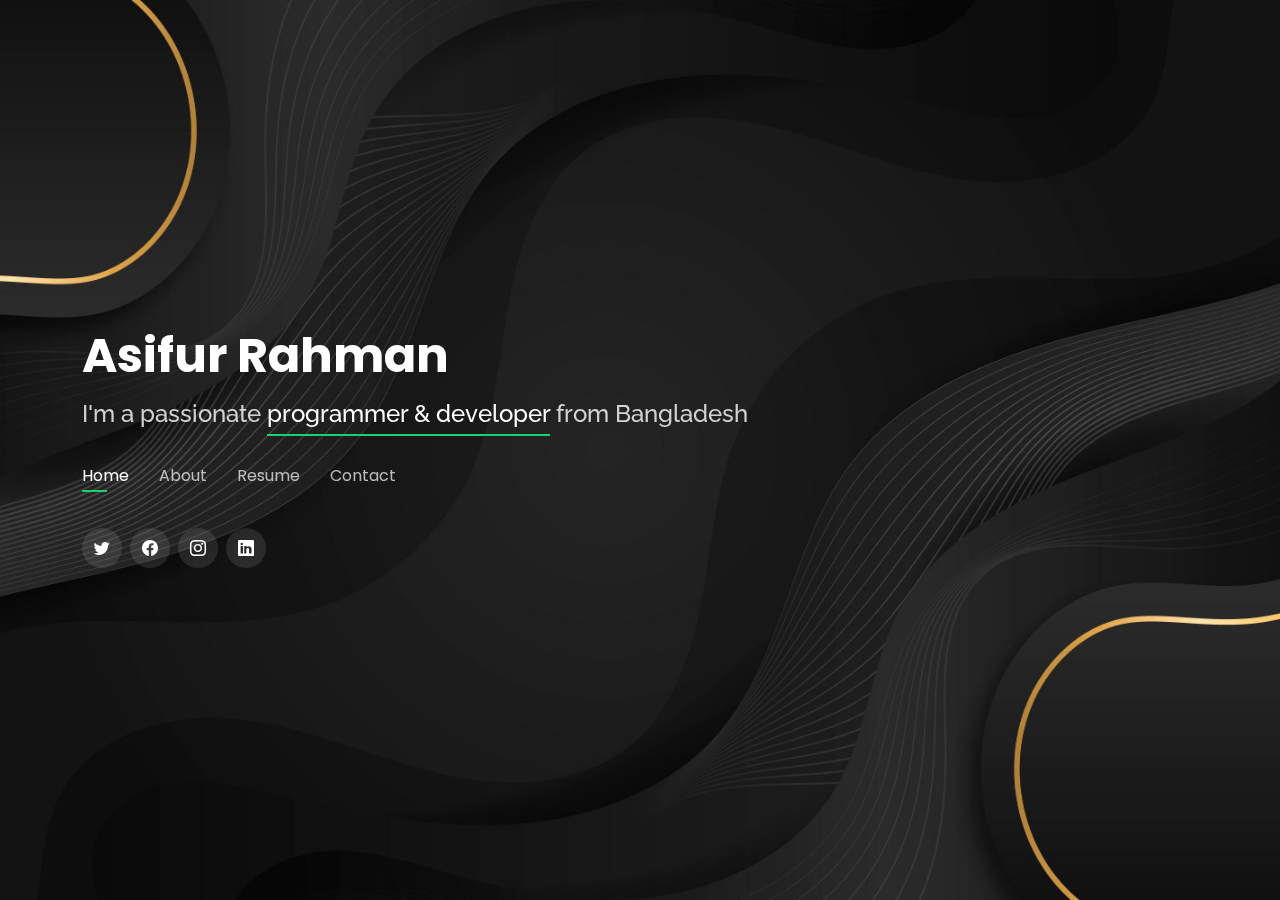
<file: index.html>
<!DOCTYPE html>
<html lang="en">

<head>
  <meta charset="utf-8">
  <meta content="width=device-width, initial-scale=1.0" name="viewport">

  <title>Asif</title>
  <meta content="" name="description">
  <meta content="" name="keywords">

  <!-- Favicons -->
  <link href="assets/img/favicon.png" rel="icon">
  <link href="assets/img/apple-touch-icon.png" rel="apple-touch-icon">

  <!-- Google Fonts -->
  <link href="https://fonts.googleapis.com/css?family=Open+Sans:300,300i,400,400i,600,600i,700,700i|Raleway:300,300i,400,400i,500,500i,600,600i,700,700i|Poppins:300,300i,400,400i,500,500i,600,600i,700,700i" rel="stylesheet">

  <!-- Vendor CSS Files -->
  <link href="assets/vendor/bootstrap/css/bootstrap.min.css" rel="stylesheet">
  <link href="assets/vendor/bootstrap-icons/bootstrap-icons.css" rel="stylesheet">
  <link href="assets/vendor/boxicons/css/boxicons.min.css" rel="stylesheet">
  <link href="assets/vendor/glightbox/css/glightbox.min.css" rel="stylesheet">
  <link href="assets/vendor/remixicon/remixicon.css" rel="stylesheet">
  <link href="assets/vendor/swiper/swiper-bundle.min.css" rel="stylesheet">

  <!-- Template Main CSS File -->
  <link href="assets/css/style.css" rel="stylesheet">
</head>

<body>

  <!-- ======= Header ======= -->
  <header id="header">
    <div class="container">

      <h1><a href="index.html">Asifur Rahman</a></h1>
      <!-- Uncomment below if you prefer to use an image logo -->
      <!-- <a href="index.html" class="mr-auto"><img src="assets/img/logo.png" alt="" class="img-fluid"></a> -->
      <h2>I'm a passionate <span>programmer & developer</span> from Bangladesh</h2>

      <nav id="navbar" class="navbar">
        <ul>
          <li><a class="nav-link active" href="#header">Home</a></li>
          <li><a class="nav-link" href="#about">About</a></li>
          <li><a class="nav-link" href="#resume">Resume</a></li>
          <li><a class="nav-link" href="#contact">Contact</a></li>
        </ul>
        <i class="bi bi-list mobile-nav-toggle"></i>
      </nav><!-- .navbar -->

      <div class="social-links">
        <a href="https://twitter.com/Ashiqur605" class="twitter"><i class="bi bi-twitter"></i></a>
        <a href="https://web.facebook.com/asif17r" class="facebook"><i class="bi bi-facebook"></i></a>
        <a href="https://www.instagram.com/quantum.s9/" class="instagram"><i class="bi bi-instagram"></i></a>
        <a href="https://www.linkedin.com/in/asifur-rahman-835321196/" class="linkedin"><i class="bi bi-linkedin"></i></a>
      </div>

    </div>
  </header><!-- End Header -->

  <!-- ======= About Section ======= -->
  <section id="about" class="about">

    <!-- ======= About Me ======= -->
    <div class="about-me container">

      <div class="section-title">
        <h2>About</h2>
        <p>Learn more about me</p>
      </div>

      <div class="row">
        <div class="col-lg-4" data-aos="fade-right">
          <img src="assets/img/me.jpg" class="img-fluid" alt="">
        </div>
        <div class="col-lg-8 pt-4 pt-lg-0 content" data-aos="fade-left">
          <h3>Competitive Programmer &amp; Software Developer</h3>
          <p class="fst-italic">
            I am passionate Software developer who loves to solve algorithmic problems in passtime.
          </p>
          <div class="row">
            <div class="col-lg-6">
              <ul>
                <li><i class="bi bi-chevron-right"></i> <strong>Birthday:</strong> <span>25 Aug 2021</span></li>
                <li><i class="bi bi-chevron-right"></i> <strong>Website:</strong> <span>asifur-rahman1.github.io/</span></li>
                <li><i class="bi bi-chevron-right"></i> <strong>Phone:</strong> <span>+8801630170074</span></li>
                <li><i class="bi bi-chevron-right"></i> <strong>City:</strong> <span>Rajshahi, Bangladesh</span></li>
              </ul>
            </div>
            <div class="col-lg-6">
              <ul>
                <li><i class="bi bi-chevron-right"></i> <strong>Age:</strong> <span>21</span></li>
                <li><i class="bi bi-chevron-right"></i> <strong>Degree:</strong> <span>Bachelor</span></li>
                <li><i class="bi bi-chevron-right"></i> <strong>Email:</strong> <span>asifurrahmanpabel@gmail.com</span></li>
                <li><i class="bi bi-chevron-right"></i> <strong>Freelance:</strong> <span>Available</span></li>
              </ul>
            </div>
          </div>
          <p>
            An accomplished software developer and competitive programmer with a proven track record of success in both fields. With a strong emphasis on competitive programming, I have achieved a rank within the top 0.1% of programmers in my country and have won multiple national awards for my skills and achievements. My expertise in competitive programming, combined with my experience in software development, makes me a valuable asset in any role that requires high-level coding skills and the ability to excel in high-pressure, time-sensitive environments. I have also experience in 2D and 3D game development which showcase my software development skills
          </p>
        </div>
      </div>

    </div><!-- End About Me -->

    <!-- ======= Counts ======= -->
    <div class="counts container">

      <div class="row">

        <div class="col-lg-3 col-md-6">
          <div class="count-box">
            <i class="bi bi-emoji-smile"></i>
            <span data-purecounter-start="0" data-purecounter-end="40" data-purecounter-duration="1" class="purecounter"></span>
            <p>Happy Clients & Students</p>
          </div>
        </div>

        <div class="col-lg-3 col-md-6 mt-5 mt-md-0">
          <div class="count-box">
            <i class="bi bi-journal-richtext"></i>
            <span data-purecounter-start="0" data-purecounter-end="13" data-purecounter-duration="1" class="purecounter"></span>
            <p>Projects</p>
          </div>
        </div>

        <div class="col-lg-3 col-md-6 mt-5 mt-lg-0">
          <div class="count-box">
            <i class="bi bi-headset"></i>
            <span data-purecounter-start="0" data-purecounter-end="463" data-purecounter-duration="1" class="purecounter"></span>
            <p>Hours Of Support</p>
          </div>
        </div>

        <div class="col-lg-3 col-md-6 mt-5 mt-lg-0">
          <div class="count-box">
            <i class="bi bi-award"></i>
            <span data-purecounter-start="0" data-purecounter-end="10" data-purecounter-duration="1" class="purecounter"></span>
            <p>Awards</p>
          </div>
        </div>

      </div>

    </div><!-- End Counts -->

    <!-- ======= Skills  ======= -->
    <div class="skills container">

      <div class="section-title">
        <h2>Skills</h2>
      </div>

      <div class="row skills-content">

        <div class="col-lg-6">

          <div class="progress">
            <span class="skill">C++ <i class="val">90%</i></span>
            <div class="progress-bar-wrap">
              <div class="progress-bar" role="progressbar" aria-valuenow="90" aria-valuemin="0" aria-valuemax="100"></div>
            </div>
          </div>

          <div class="progress">
            <span class="skill">Algorithms<i class="val">95%</i></span>
            <div class="progress-bar-wrap">
              <div class="progress-bar" role="progressbar" aria-valuenow="95" aria-valuemin="0" aria-valuemax="100"></div>
            </div>
          </div>

          <div class="progress">
            <span class="skill">HTML & CSS <i class="val">75%</i></span>
            <div class="progress-bar-wrap">
              <div class="progress-bar" role="progressbar" aria-valuenow="75" aria-valuemin="0" aria-valuemax="100"></div>
            </div>
          </div>

        </div>

        <div class="col-lg-6">

          <div class="progress">
            <span class="skill">JavaScript <i class="val">80%</i></span>
            <div class="progress-bar-wrap">
              <div class="progress-bar" role="progressbar" aria-valuenow="80" aria-valuemin="0" aria-valuemax="100"></div>
            </div>
          </div>

          <div class="progress">
            <span class="skill">Java <i class="val">75%</i></span>
            <div class="progress-bar-wrap">
              <div class="progress-bar" role="progressbar" aria-valuenow="75" aria-valuemin="0" aria-valuemax="100"></div>
            </div>
          </div>

          <div class="progress">
            <span class="skill">Python <i class="val">55%</i></span>
            <div class="progress-bar-wrap">
              <div class="progress-bar" role="progressbar" aria-valuenow="55" aria-valuemin="0" aria-valuemax="100"></div>
            </div>
          </div>

        </div>

      </div>

    </div><!-- End Skills -->

    <!-- ======= Interests ======= -->
    <div class="interests container">

      <div class="section-title">
        <h2>Interests</h2>
      </div>

      <div class="row">
        <div class="col-lg-3 col-md-4">
          <div class="icon-box">
            <i class="ri-store-line" style="color: #ffbb2c;"></i>
            <h3>Competitive Programming</h3>
          </div>
        </div>
        <div class="col-lg-3 col-md-4 mt-4 mt-md-0">
          <div class="icon-box">
            <i class="ri-bar-chart-box-line" style="color: #5578ff;"></i>
            <h3>Artificial Intelligence</h3>
          </div>
        </div>
        <div class="col-lg-3 col-md-4 mt-4 mt-md-0">
          <div class="icon-box">
            <i class="ri-calendar-todo-line" style="color: #e80368;"></i>
            <h3>Data Structures</h3>
          </div>
        </div>
        <div class="col-lg-3 col-md-4 mt-4 mt-lg-0">
          <div class="icon-box">
            <i class="ri-paint-brush-line" style="color: #e361ff;"></i>
            <h3>Compiler Architecture</h3>
          </div>
        </div>
        <div class="col-lg-3 col-md-4 mt-4">
          <div class="icon-box">
            <i class="ri-database-2-line" style="color: #47aeff;"></i>
            <h3>Database</h3>
          </div>
        </div>
        <div class="col-lg-3 col-md-4 mt-4">
          <div class="icon-box">
            <i class="ri-gradienter-line" style="color: #ffa76e;"></i>
            <h3>Robotics</h3>
          </div>
        </div>
        <div class="col-lg-3 col-md-4 mt-4">
          <div class="icon-box">
            <i class="ri-file-list-3-line" style="color: #11dbcf;"></i>
            <h3>Natural Language Processing</h3>
          </div>
        </div>
        <div class="col-lg-3 col-md-4 mt-4">
          <div class="icon-box">
            <i class="ri-price-tag-2-line" style="color: #4233ff;"></i>
            <h3>Software Development</h3>
          </div>
        </div>
        <div class="col-lg-3 col-md-4 mt-4">
          <div class="icon-box">
            <i class="ri-anchor-line" style="color: #b2904f;"></i>
            <h3>Docker</h3>
          </div>
        </div>
        <div class="col-lg-3 col-md-4 mt-4">
          <div class="icon-box">
            <i class="ri-disc-line" style="color: #b20969;"></i>
            <h3>Soung Engineering</h3>
          </div>
        </div>
        <div class="col-lg-3 col-md-4 mt-4">
          <div class="icon-box">
            <i class="ri-base-station-line" style="color: #ff5828;"></i>
            <h3>Networking</h3>
          </div>
        </div>
        <div class="col-lg-3 col-md-4 mt-4">
          <div class="icon-box">
            <i class="ri-fingerprint-line" style="color: #29cc61;"></i>
            <h3>Bioinformatics</h3>
          </div>
        </div>
      </div>

    </div><!-- End Interests -->

    <!-- ======= Testimonials ======= -->

  </section><!-- End About Section -->

  <!-- ======= Resume Section ======= -->
  <section id="resume" class="resume">
    <div class="container">

      <div class="section-title">
        <h2>Resume</h2>
        <p>Check My Resume</p>
      </div>

      <div class="row">
        <div class="col-lg-6">
          <h3 class="resume-title">Competitive Programming</h3>
          <div class="resume-item pb-0">
            <h4>National and International Achievements</h4>
            <p>
            <ul>
              <li>Became qulified for ICPC Asia-west Continent Regional contest for competing against international students</li>
              <li>Ranked 24th in ICPC Dhaka Regional</li>
              <li>Ranked 24th in RUET Inter University Programming Contest</li>
              <li>Became Champion in VU Regional Programming Contest</li>
            </ul>
            </p>
            <h4>Online Judge & Departmental Achievements</h4>
            <p>
            <ul>
              <li>Ranked 46th in Bangladesh among 11399 registered users [codeforces.com]</li>
              <li>Ranked 49th in Bangladesh among 4778 registered users [codechef.com]</li>
              <li>Became Candidate Master in Codeforces & 5* in Codechef</li>
              <li>Became Champion in RUSC programming Contest 2021</li>
            </ul>
            </p>
          </div>

          <h3 class="resume-title">Education</h3>
          <div class="resume-item">
            <h4>Bachelor of Computer Science &amp; Engineering</h4>
            <h5>2020 - 2024</h5>
            <p><em>University of Rajshahi, Rajshahi</em></p>
            <p>I am currently graduating with a Bachelor of Science in Computer Science and Engineering from Rajshai University. During my studies, I achieved a cumulative grade point average of 3.74, demonstrating my strong performance in the field of computer science and engineering. My coursework included various core subjects such as Data Structures, Algorithms, Computer Networks, Database Systems and Programming languages. I have also gained experience in various software development and programming skills like Python, C++, Java, and JavaScript.</p>
          </div>
          <div class="resume-item">
            <h4>HSC</h4>
            <h5>2017 - 2019</h5>
            <p><em>Birshrestho Noor Mohammad Public College, Dhaka</em></p>
            <p>I completed my Higher Secondary education in the Science stream. I have a strong academic background in the sciences, including subjects such as Physics, Chemistry, Biology and Mathematics. I have been actively involved in various extracurricular activities during my studies and I have developed important skills such as critical thinking, problem-solving and teamwork.</p>
          </div>
          <h3 class="resume-title">Hobbies</h3>
            <div class="resume-item">
              <p>
              <ul>
                <li>Playing Video Games & Watching movies</li>
                <li>Trabelling</li>
                <li>Competitive Programming</li>
                <li>Teaching</li>
              </ul>
              </p>
            </div>
        </div>
        <div class="col-lg-6">
          <h3 class="resume-title">Personal Project</h3>
          <div class="resume-item">
            <h4>Roktakto Prantor</h4>
            <h5>2020-2021</h5>
            <p><em>Unreal, C#, Blender</em></p>
            <p>
            <ul>
              <li>Used Unreal Engine and C#, including blueprint scripting for game logic development</li>
              <li>Strong understanding of game development principles and optimization techniques, resulting in a 20% increase in game performance.</li>
              <li>Proven ability to debug, test and optimize game performance resulting in a 15% reduction in bugs</li>
              <li>Skilled in 3D modeling and animation using Blender, with over 3 years of experience</li>
              <li>Used knowledge of game development principles and best practices, such as game loop, collision detection, and optimization</li>
              <li>Implemented and integrated various game assets, such as character models, animations, and sound effects</li>
            </ul>
            </p>
          </div>
          <div class="resume-item">
            <h4>Dead Island 2</h4>
            <h5>2019-2020</h5>
            <p><em>C++, Igraphics, SFML, OpenGL, Git</em></p>
            <p>
            <ul>
              <li>Proficient in C++, with over 5 years of experience in game development</li>
              <li>Skilled in using SFML and OpenGl for 2D game development, resulting in a 30% increase in game performance</li>
              <li>Proven ability to debug, test, and optimize game performance resulting in a 25% reduction in bugs</li>
              <li>Strong understanding of game design principles and ability to implement engaging and entertaining mechanics, resulting in a 20% increase in player retention</li>
              <li>Experienced in Git version control and collaboration on game development projects</li>
            </ul>
            </p>
          </div>
          <div class="resume-item">
            <h4>Atcoder Testcase Fetcher</h4>
            <h5>2019-2020</h5>
            <p><em>Python, Dropbox Api</em></p>
            <p>
            <ul>
              <li></li>
              <li>Demonstrated proficiency in Python programming by creating a testcase fetcher for a popular coding platform.</li>
              <li>Showcased ability to integrate with external APIs (in this case, Dropbox) to enhance functionality of the tool.</li>
              <li>Demonstrated ability to work with various data structures and algorithms, as well as handle and process large amounts of data.</li>
            </ul>
            </p>
          </div>
        </div>

    </div>
  </section><!-- End Resume Section -->

  <!-- ======= Services Section ======= -->
  <section id="services" class="services">
    <div class="container">

      <div class="section-title">
        <h2>Services</h2>
        <p>My Services</p>
      </div>

      <div class="row">
        <div class="col-lg-4 col-md-6 d-flex align-items-stretch">
          <div class="icon-box">
            <div class="icon"><i class="bx bxl-dribbble"></i></div>
            <h4><a href="">Lorem Ipsum</a></h4>
            <p>Voluptatum deleniti atque corrupti quos dolores et quas molestias excepturi</p>
          </div>
        </div>

        <div class="col-lg-4 col-md-6 d-flex align-items-stretch mt-4 mt-md-0">
          <div class="icon-box">
            <div class="icon"><i class="bx bx-file"></i></div>
            <h4><a href="">Sed ut perspiciatis</a></h4>
            <p>Duis aute irure dolor in reprehenderit in voluptate velit esse cillum dolore</p>
          </div>
        </div>

        <div class="col-lg-4 col-md-6 d-flex align-items-stretch mt-4 mt-lg-0">
          <div class="icon-box">
            <div class="icon"><i class="bx bx-tachometer"></i></div>
            <h4><a href="">Magni Dolores</a></h4>
            <p>Excepteur sint occaecat cupidatat non proident, sunt in culpa qui officia</p>
          </div>
        </div>

        <div class="col-lg-4 col-md-6 d-flex align-items-stretch mt-4">
          <div class="icon-box">
            <div class="icon"><i class="bx bx-world"></i></div>
            <h4><a href="">Nemo Enim</a></h4>
            <p>At vero eos et accusamus et iusto odio dignissimos ducimus qui blanditiis</p>
          </div>
        </div>

        <div class="col-lg-4 col-md-6 d-flex align-items-stretch mt-4">
          <div class="icon-box">
            <div class="icon"><i class="bx bx-slideshow"></i></div>
            <h4><a href="">Dele cardo</a></h4>
            <p>Quis consequatur saepe eligendi voluptatem consequatur dolor consequuntur</p>
          </div>
        </div>

        <div class="col-lg-4 col-md-6 d-flex align-items-stretch mt-4">
          <div class="icon-box">
            <div class="icon"><i class="bx bx-arch"></i></div>
            <h4><a href="">Divera don</a></h4>
            <p>Modi nostrum vel laborum. Porro fugit error sit minus sapiente sit aspernatur</p>
          </div>
        </div>

      </div>

    </div>
  </section><!-- End Services Section -->

  <!-- ======= Portfolio Section ======= -->
  <section id="portfolio" class="portfolio">
    <div class="container">

      <div class="section-title">
        <h2>Portfolio</h2>
        <p>My Works</p>
      </div>

      <div class="row">
        <div class="col-lg-12 d-flex justify-content-center">
          <ul id="portfolio-flters">
            <li data-filter="*" class="filter-active">All</li>
            <li data-filter=".filter-app">App</li>
            <li data-filter=".filter-card">Card</li>
            <li data-filter=".filter-web">Web</li>
          </ul>
        </div>
      </div>

      <div class="row portfolio-container">

        <div class="col-lg-4 col-md-6 portfolio-item filter-app">
          <div class="portfolio-wrap">
            <img src="assets/img/portfolio/portfolio-1.jpg" class="img-fluid" alt="">
            <div class="portfolio-info">
              <h4>App 1</h4>
              <p>App</p>
              <div class="portfolio-links">
                <a href="assets/img/portfolio/portfolio-1.jpg" data-gallery="portfolioGallery" class="portfolio-lightbox" title="App 1"><i class="bx bx-plus"></i></a>
                <a href="portfolio-details.html" data-gallery="portfolioDetailsGallery" data-glightbox="type: external" class="portfolio-details-lightbox" title="Portfolio Details"><i class="bx bx-link"></i></a>
              </div>
            </div>
          </div>
        </div>

        <div class="col-lg-4 col-md-6 portfolio-item filter-web">
          <div class="portfolio-wrap">
            <img src="assets/img/portfolio/portfolio-2.jpg" class="img-fluid" alt="">
            <div class="portfolio-info">
              <h4>Web 3</h4>
              <p>Web</p>
              <div class="portfolio-links">
                <a href="assets/img/portfolio/portfolio-2.jpg" data-gallery="portfolioGallery" class="portfolio-lightbox" title="Web 3"><i class="bx bx-plus"></i></a>
                <a href="portfolio-details.html" data-gallery="portfolioDetailsGallery" data-glightbox="type: external" class="portfolio-details-lightbox" title="Portfolio Details"><i class="bx bx-link"></i></a>
              </div>
            </div>
          </div>
        </div>

        <div class="col-lg-4 col-md-6 portfolio-item filter-app">
          <div class="portfolio-wrap">
            <img src="assets/img/portfolio/portfolio-3.jpg" class="img-fluid" alt="">
            <div class="portfolio-info">
              <h4>App 2</h4>
              <p>App</p>
              <div class="portfolio-links">
                <a href="assets/img/portfolio/portfolio-3.jpg" data-gallery="portfolioGallery" class="portfolio-lightbox" title="App 2"><i class="bx bx-plus"></i></a>
                <a href="portfolio-details.html" data-gallery="portfolioDetailsGallery" data-glightbox="type: external" class="portfolio-details-lightbox" title="Portfolio Details"><i class="bx bx-link"></i></a>
              </div>
            </div>
          </div>
        </div>

        <div class="col-lg-4 col-md-6 portfolio-item filter-card">
          <div class="portfolio-wrap">
            <img src="assets/img/portfolio/portfolio-4.jpg" class="img-fluid" alt="">
            <div class="portfolio-info">
              <h4>Card 2</h4>
              <p>Card</p>
              <div class="portfolio-links">
                <a href="assets/img/portfolio/portfolio-4.jpg" data-gallery="portfolioGallery" class="portfolio-lightbox" title="Card 2"><i class="bx bx-plus"></i></a>
                <a href="portfolio-details.html" data-gallery="portfolioDetailsGallery" data-glightbox="type: external" class="portfolio-details-lightbox" title="Portfolio Details"><i class="bx bx-link"></i></a>
              </div>
            </div>
          </div>
        </div>

        <div class="col-lg-4 col-md-6 portfolio-item filter-web">
          <div class="portfolio-wrap">
            <img src="assets/img/portfolio/portfolio-5.jpg" class="img-fluid" alt="">
            <div class="portfolio-info">
              <h4>Web 2</h4>
              <p>Web</p>
              <div class="portfolio-links">
                <a href="assets/img/portfolio/portfolio-5.jpg" data-gallery="portfolioGallery" class="portfolio-lightbox" title="Web 2"><i class="bx bx-plus"></i></a>
                <a href="portfolio-details.html" data-gallery="portfolioDetailsGallery" data-glightbox="type: external" class="portfolio-details-lightbox" title="Portfolio Details"><i class="bx bx-link"></i></a>
              </div>
            </div>
          </div>
        </div>

        <div class="col-lg-4 col-md-6 portfolio-item filter-app">
          <div class="portfolio-wrap">
            <img src="assets/img/portfolio/portfolio-6.jpg" class="img-fluid" alt="">
            <div class="portfolio-info">
              <h4>App 3</h4>
              <p>App</p>
              <div class="portfolio-links">
                <a href="assets/img/portfolio/portfolio-6.jpg" data-gallery="portfolioGallery" class="portfolio-lightbox" title="App 3"><i class="bx bx-plus"></i></a>
                <a href="portfolio-details.html" data-gallery="portfolioDetailsGallery" data-glightbox="type: external" class="portfolio-details-lightbox" title="Portfolio Details"><i class="bx bx-link"></i></a>
              </div>
            </div>
          </div>
        </div>

        <div class="col-lg-4 col-md-6 portfolio-item filter-card">
          <div class="portfolio-wrap">
            <img src="assets/img/portfolio/portfolio-7.jpg" class="img-fluid" alt="">
            <div class="portfolio-info">
              <h4>Card 1</h4>
              <p>Card</p>
              <div class="portfolio-links">
                <a href="assets/img/portfolio/portfolio-7.jpg" data-gallery="portfolioGallery" class="portfolio-lightbox" title="Card 1"><i class="bx bx-plus"></i></a>
                <a href="portfolio-details.html" data-gallery="portfolioDetailsGallery" data-glightbox="type: external" class="portfolio-details-lightbox" title="Portfolio Details"><i class="bx bx-link"></i></a>
              </div>
            </div>
          </div>
        </div>

        <div class="col-lg-4 col-md-6 portfolio-item filter-card">
          <div class="portfolio-wrap">
            <img src="assets/img/portfolio/portfolio-8.jpg" class="img-fluid" alt="">
            <div class="portfolio-info">
              <h4>Card 3</h4>
              <p>Card</p>
              <div class="portfolio-links">
                <a href="assets/img/portfolio/portfolio-8.jpg" data-gallery="portfolioGallery" class="portfolio-lightbox" title="Card 3"><i class="bx bx-plus"></i></a>
                <a href="portfolio-details.html" data-gallery="portfolioDetailsGallery" data-glightbox="type: external" class="portfolio-details-lightbox" title="Portfolio Details"><i class="bx bx-link"></i></a>
              </div>
            </div>
          </div>
        </div>

        <div class="col-lg-4 col-md-6 portfolio-item filter-web">
          <div class="portfolio-wrap">
            <img src="assets/img/portfolio/portfolio-9.jpg" class="img-fluid" alt="">
            <div class="portfolio-info">
              <h4>Web 3</h4>
              <p>Web</p>
              <div class="portfolio-links">
                <a href="assets/img/portfolio/portfolio-9.jpg" data-gallery="portfolioGallery" class="portfolio-lightbox" title="Web 3"><i class="bx bx-plus"></i></a>
                <a href="portfolio-details.html" data-gallery="portfolioDetailsGallery" data-glightbox="type: external" class="portfolio-details-lightbox" title="Portfolio Details"><i class="bx bx-link"></i></a>
              </div>
            </div>
          </div>
        </div>

      </div>

    </div>
  </section><!-- End Portfolio Section -->

  <!-- ======= Contact Section ======= -->
  <section id="contact" class="contact">
    <div class="container">

      <div class="section-title">
        <h2>Contact</h2>
        <p>Contact Me</p>
      </div>

      <div class="row mt-2">

        <div class="col-md-6 d-flex align-items-stretch">
          <div class="info-box">
            <i class="bx bx-map"></i>
            <h3>My Address</h3>
            <p>Binodpur, Rajshahi, Bangladesh</p>
          </div>
        </div>

        <div class="col-md-6 mt-4 mt-md-0 d-flex align-items-stretch">
          <div class="info-box">
            <i class="bx bx-share-alt"></i>
            <h3>Social Profiles</h3>
            <div class="social-links">
              <a href="https://twitter.com/Ashiqur605" class="twitter"><i class="bi bi-twitter"></i></a>
              <a href="https://web.facebook.com/asif17r" class="facebook"><i class="bi bi-facebook"></i></a>
              <a href="https://www.instagram.com/quantum.s9/" class="instagram"><i class="bi bi-instagram"></i></a>
              <a href="https://mail.google.com/chat/" class="google-plus"><i class="bi bi-skype"></i></a>
              <a href="https://www.linkedin.com/in/asifur-rahman-835321196/" class="linkedin"><i class="bi bi-linkedin"></i></a>
            </div>
          </div>
        </div>

        <div class="col-md-6 mt-4 d-flex align-items-stretch">
          <div class="info-box">
            <i class="bx bx-envelope"></i>
            <h3>Email Me</h3>
            <p>asifurrahmanpabel@gmail.com</p>
          </div>
        </div>
        <div class="col-md-6 mt-4 d-flex align-items-stretch">
          <div class="info-box">
            <i class="bx bx-phone-call"></i>
            <h3>Call Me</h3>
            <p>+8801630170074</p>
          </div>
        </div>
      </div>
      <script src="https://smtpjs.com/v3/smtp.js"></script>
      <form class="php-email-form mt-4">
        <div class="row">
          <div class="col-md-6 form-group">
            <input type="text" name="name" class="form-control name" id="name" placeholder="Your Name" required>
          </div>
          <div class="col-md-6 form-group mt-3 mt-md-0">
            <input type="email" class="form-control email" name="email" id="email" placeholder="Your Email" required>
          </div>
        </div>
        <div class="form-group mt-3">
          <input type="text" class="form-control subject" name="subject" id="subject" placeholder="Subject" required>
        </div>
        <div class="form-group mt-3">
          <textarea class="form-control message" name="message" rows="5" placeholder="Message" required></textarea>
        </div>
        <div class="text-center"><button type="submit">Send Message</button></div>
      </form>
      <script>
        const form = document.querySelector('.php-email-form');
        function sendMsg(e){
          e.preventDefault();
          const name = document.querySelector('.name');
          const email = document.querySelector('.email');
          const subject = document.querySelector('.subject');
          const message = document.querySelector('.message');
          const detail = "Name : " + name.value + "\nEmail : " + email.value + "\nSubject : " + subject.value + "\nMessage : " + message.value;
          Email.send({
              SecureToken : "22637aa0-824f-4991-8b4b-9adb88cddaac",
              To : "asifurrahmanpabel@gmail.com",
              From : "asif.photos.mirror1@gmail.com",
              Subject : subject.value,
              Body : detail.toString()
          }).then(
            alert("Message Sent Successfully")
          );
        }
        form.addEventListener('submit', sendMsg);
      </script>
      

    </div>
  </section><!-- End Contact Section -->

  <!-- Vendor JS Files -->

  <!-- Template Main JS File -->
  <script src="assets/js/main.js"></script>

</body>

</html>
</file>
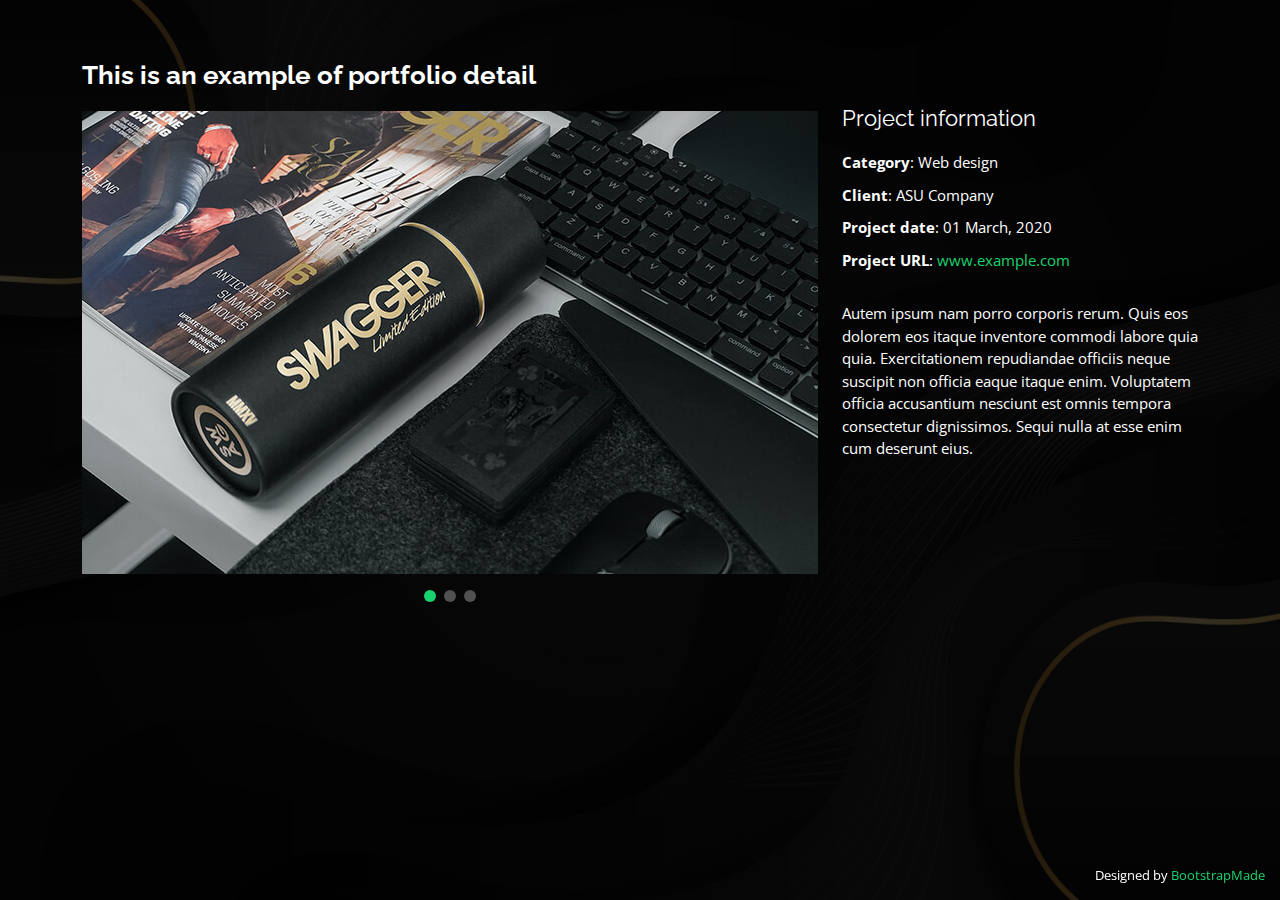
<file: portfolio-details.html>
<!DOCTYPE html>
<html lang="en">

<head>
  <meta charset="utf-8">
  <meta content="width=device-width, initial-scale=1.0" name="viewport">

  <title>Portfolio Details - Personal Bootstrap Template</title>
  <meta content="" name="description">
  <meta content="" name="keywords">

  <!-- Favicons -->
  <link href="assets/img/favicon.png" rel="icon">
  <link href="assets/img/apple-touch-icon.png" rel="apple-touch-icon">

  <!-- Google Fonts -->
  <link href="https://fonts.googleapis.com/css?family=Open+Sans:300,300i,400,400i,600,600i,700,700i|Raleway:300,300i,400,400i,500,500i,600,600i,700,700i|Poppins:300,300i,400,400i,500,500i,600,600i,700,700i" rel="stylesheet">

  <!-- Vendor CSS Files -->
  <link href="assets/vendor/bootstrap/css/bootstrap.min.css" rel="stylesheet">
  <link href="assets/vendor/bootstrap-icons/bootstrap-icons.css" rel="stylesheet">
  <link href="assets/vendor/boxicons/css/boxicons.min.css" rel="stylesheet">
  <link href="assets/vendor/glightbox/css/glightbox.min.css" rel="stylesheet">
  <link href="assets/vendor/remixicon/remixicon.css" rel="stylesheet">
  <link href="assets/vendor/swiper/swiper-bundle.min.css" rel="stylesheet">

  <!-- Template Main CSS File -->
  <link href="assets/css/style.css" rel="stylesheet">

  <!-- =======================================================
  * Template Name: Personal - v4.10.0
  * Template URL: https://bootstrapmade.com/personal-free-resume-bootstrap-template/
  * Author: BootstrapMade.com
  * License: https://bootstrapmade.com/license/
  ======================================================== -->
</head>

<body>

  <main id="main">

    <!-- ======= Portfolio Details ======= -->
    <div id="portfolio-details" class="portfolio-details">
      <div class="container">

        <div class="row">

          <div class="col-lg-8">
            <h2 class="portfolio-title">This is an example of portfolio detail</h2>

            <div class="portfolio-details-slider swiper">
              <div class="swiper-wrapper align-items-center">

                <div class="swiper-slide">
                  <img src="assets/img/portfolio/portfolio-details-1.jpg" alt="">
                </div>

                <div class="swiper-slide">
                  <img src="assets/img/portfolio/portfolio-details-2.jpg" alt="">
                </div>

                <div class="swiper-slide">
                  <img src="assets/img/portfolio/portfolio-details-3.jpg" alt="">
                </div>

              </div>
              <div class="swiper-pagination"></div>
            </div>

          </div>

          <div class="col-lg-4 portfolio-info">
            <h3>Project information</h3>
            <ul>
              <li><strong>Category</strong>: Web design</li>
              <li><strong>Client</strong>: ASU Company</li>
              <li><strong>Project date</strong>: 01 March, 2020</li>
              <li><strong>Project URL</strong>: <a href="#">www.example.com</a></li>
            </ul>

            <p>
              Autem ipsum nam porro corporis rerum. Quis eos dolorem eos itaque inventore commodi labore quia quia. Exercitationem repudiandae officiis neque suscipit non officia eaque itaque enim. Voluptatem officia accusantium nesciunt est omnis tempora consectetur dignissimos. Sequi nulla at esse enim cum deserunt eius.
            </p>
          </div>

        </div>

      </div>
    </div><!-- End Portfolio Details -->

  </main><!-- End #main -->

  <div class="credits">
    <!-- All the links in the footer should remain intact. -->
    <!-- You can delete the links only if you purchased the pro version. -->
    <!-- Licensing information: https://bootstrapmade.com/license/ -->
    <!-- Purchase the pro version with working PHP/AJAX contact form: https://bootstrapmade.com/personal-free-resume-bootstrap-template/ -->
    Designed by <a href="https://bootstrapmade.com/">BootstrapMade</a>
  </div>

  <!-- Vendor JS Files -->
  <script src="assets/vendor/purecounter/purecounter_vanilla.js"></script>
  <script src="assets/vendor/bootstrap/js/bootstrap.bundle.min.js"></script>
  <script src="assets/vendor/glightbox/js/glightbox.min.js"></script>
  <script src="assets/vendor/isotope-layout/isotope.pkgd.min.js"></script>
  <script src="assets/vendor/swiper/swiper-bundle.min.js"></script>
  <script src="assets/vendor/waypoints/noframework.waypoints.js"></script>
  <script src="assets/vendor/php-email-form/validate.js"></script>

  <!-- Template Main JS File -->
  <script src="assets/js/main.js"></script>

</body>

</html>
</file>
<file: assets/css/style.css>
/*--------------------------------------------------------------
# General
--------------------------------------------------------------*/
body {
  font-family: "Open Sans", sans-serif;
  background-color: #040404;
  color: #fff;
  position: relative;
  background: transparent;
}

body::before {
  content: "";
  position: fixed;
  background: #040404 url("../img/bg.jpg") top right no-repeat;
  background-size: cover;
  left: 0;
  right: 0;
  top: 0;
  height: 100vh;
  z-index: -1;
}

@media (min-width: 1024px) {
  body::before {
    background-attachment: fixed;
  }
}

a {
  color: #18d26e;
  text-decoration: none;
}

a:hover {
  color: #35e888;
  text-decoration: none;
}

h1,
h2,
h3,
h4,
h5,
h6 {
  font-family: "Raleway", sans-serif;
}

/*--------------------------------------------------------------
# Header
--------------------------------------------------------------*/
#header {
  transition: ease-in-out 0.3s;
  position: relative;
  height: 100vh;
  display: flex;
  align-items: center;
  z-index: 997;
  overflow-y: auto;
}

#header * {
  transition: ease-in-out 0.3s;
}

#header h1 {
  font-size: 48px;
  margin: 0;
  padding: 0;
  line-height: 1;
  font-weight: 700;
  font-family: "Poppins", sans-serif;
}

#header h1 a,
#header h1 a:hover {
  color: #fff;
  line-height: 1;
  display: inline-block;
}

#header h2 {
  font-size: 24px;
  margin-top: 20px;
  color: rgba(255, 255, 255, 0.8);
}

#header h2 span {
  color: #fff;
  border-bottom: 2px solid #18d26e;
  padding-bottom: 6px;
}

#header img {
  padding: 0;
  margin: 0;
}

#header .social-links {
  margin-top: 40px;
  display: flex;
}

#header .social-links a {
  font-size: 16px;
  display: flex;
  justify-content: center;
  align-items: center;
  background: rgba(255, 255, 255, 0.1);
  color: #fff;
  line-height: 1;
  margin-right: 8px;
  border-radius: 50%;
  width: 40px;
  height: 40px;
}

#header .social-links a:hover {
  background: #18d26e;
}

@media (max-width: 992px) {
  #header h1 {
    font-size: 36px;
  }

  #header h2 {
    font-size: 20px;
    line-height: 30px;
  }

  #header .social-links {
    margin-top: 15px;
  }

  #header .container {
    display: flex;
    flex-direction: column;
    align-items: center;
  }
}

/* Header Top */
#header.header-top {
  height: 80px;
  position: fixed;
  left: 0;
  top: 0;
  right: 0;
  background: rgba(0, 0, 0, 0.9);
}

#header.header-top .social-links,
#header.header-top h2 {
  display: none;
}

#header.header-top h1 {
  margin-right: auto;
  font-size: 36px;
}

#header.header-top .container {
  display: flex;
  align-items: center;
}

#header.header-top .navbar {
  margin: 0;
}

@media (max-width: 768px) {
  #header.header-top {
    height: 60px;
  }

  #header.header-top h1 {
    font-size: 26px;
  }
}

/*--------------------------------------------------------------
# Navigation Menu
--------------------------------------------------------------*/
/**
* Desktop Navigation 
*/
.navbar {
  padding: 0;
  margin-top: 35px;
}

.navbar ul {
  margin: 0;
  padding: 0;
  display: flex;
  list-style: none;
  align-items: center;
}

.navbar li {
  position: relative;
}

.navbar li+li {
  margin-left: 30px;
}

.navbar a,
.navbar a:focus {
  display: flex;
  align-items: center;
  justify-content: space-between;
  padding: 0;
  font-family: "Poppins", sans-serif;
  font-size: 16px;
  font-weight: 400;
  color: rgba(255, 255, 255, 0.7);
  white-space: nowrap;
  transition: 0.3s;
}

.navbar a i,
.navbar a:focus i {
  font-size: 12px;
  line-height: 0;
  margin-left: 5px;
}

.navbar a:before {
  content: "";
  position: absolute;
  width: 0;
  height: 2px;
  bottom: -4px;
  left: 0;
  background-color: #18d26e;
  visibility: hidden;
  width: 0px;
  transition: all 0.3s ease-in-out 0s;
}

.navbar a:hover:before,
.navbar li:hover>a:before,
.navbar .active:before {
  visibility: visible;
  width: 25px;
}

.navbar a:hover,
.navbar .active,
.navbar .active:focus,
.navbar li:hover>a {
  color: #fff;
}

/**
* Mobile Navigation 
*/
.mobile-nav-toggle {
  color: #fff;
  font-size: 28px;
  cursor: pointer;
  display: none;
  line-height: 0;
  transition: 0.5s;
  position: fixed;
  right: 15px;
  top: 15px;
}

@media (max-width: 991px) {
  .mobile-nav-toggle {
    display: block;
  }

  .navbar ul {
    display: none;
  }
}

.navbar-mobile {
  position: fixed;
  overflow: hidden;
  top: 0;
  right: 0;
  left: 0;
  bottom: 0;
  background: rgba(0, 0, 0, 0.9);
  transition: 0.3s;
  z-index: 999;
  margin-top: 0;
}

.navbar-mobile .mobile-nav-toggle {
  position: absolute;
  top: 15px;
  right: 15px;
}

.navbar-mobile ul {
  display: block;
  position: absolute;
  top: 55px;
  right: 15px;
  bottom: 45px;
  left: 15px;
  padding: 10px 0;
  overflow-y: auto;
  transition: 0.3s;
  border: 2px solid rgba(255, 255, 255, 0.2);
}

.navbar-mobile li {
  padding: 12px 20px;
}

.navbar-mobile li+li {
  margin: 0;
}

.navbar-mobile a,
.navbar-mobile a:focus {
  font-size: 16px;
  position: relative;
}

/*--------------------------------------------------------------
# Sections General
--------------------------------------------------------------*/
section {
  overflow: hidden;
  position: absolute;
  width: 100%;
  top: 140px;
  bottom: 100%;
  opacity: 0;
  transition: ease-in-out 0.4s;
  z-index: 2;
}

section.section-show {
  top: 100px;
  bottom: auto;
  opacity: 1;
  padding-bottom: 45px;
}

section .container {
  background: rgba(0, 0, 0, 0.9);
  padding: 30px;
}

@media (max-width: 768px) {
  section {
    top: 120px;
  }

  section.section-show {
    top: 80px;
  }
}

.section-title h2 {
  font-size: 14px;
  font-weight: 500;
  padding: 0;
  line-height: 1px;
  margin: 0 0 20px 0;
  letter-spacing: 2px;
  text-transform: uppercase;
  color: #aaaaaa;
  font-family: "Poppins", sans-serif;
}

.section-title h2::after {
  content: "";
  width: 120px;
  height: 1px;
  display: inline-block;
  background: #4ceb95;
  margin: 4px 10px;
}

.section-title p {
  margin: 0;
  margin: -15px 0 15px 0;
  font-size: 36px;
  font-weight: 700;
  text-transform: uppercase;
  font-family: "Poppins", sans-serif;
  color: #fff;
}

/*--------------------------------------------------------------
# About
--------------------------------------------------------------*/
.about-me .content h3 {
  font-weight: 700;
  font-size: 26px;
  color: #18d26e;
}

.about-me .content ul {
  list-style: none;
  padding: 0;
}

.about-me .content ul li {
  margin-bottom: 20px;
  display: flex;
  align-items: center;
}

.about-me .content ul strong {
  margin-right: 10px;
}

.about-me .content ul i {
  font-size: 16px;
  margin-right: 5px;
  color: #18d26e;
  line-height: 0;
}

.about-me .content p:last-child {
  margin-bottom: 0;
}

/*--------------------------------------------------------------
# Counts
--------------------------------------------------------------*/
.counts {
  padding: 70px 0 60px;
}

.counts .count-box {
  padding: 30px 30px 25px 30px;
  width: 100%;
  position: relative;
  text-align: center;
  background: rgba(255, 255, 255, 0.08);
}

.counts .count-box i {
  position: absolute;
  top: -25px;
  left: 50%;
  transform: translateX(-50%);
  font-size: 24px;
  background: rgba(255, 255, 255, 0.1);
  padding: 12px;
  color: #18d26e;
  border-radius: 50px;
  line-height: 0;
}

.counts .count-box span {
  font-size: 36px;
  display: block;
  font-weight: 600;
  color: #fff;
}

.counts .count-box p {
  padding: 0;
  margin: 0;
  font-family: "Raleway", sans-serif;
  font-size: 14px;
}

/*--------------------------------------------------------------
# Skills
--------------------------------------------------------------*/
.skills .progress {
  height: 60px;
  display: block;
  background: none;
  border-radius: 0;
}

.skills .progress .skill {
  padding: 10px 0;
  margin: 0;
  text-transform: uppercase;
  display: block;
  font-weight: 600;
  font-family: "Poppins", sans-serif;
  color: #fff;
}

.skills .progress .skill .val {
  float: right;
  font-style: normal;
}

.skills .progress-bar-wrap {
  background: rgba(255, 255, 255, 0.2);
}

.skills .progress-bar {
  width: 1px;
  height: 10px;
  transition: 0.9s;
  background-color: #18d26e;
}

/*--------------------------------------------------------------
# Interests
--------------------------------------------------------------*/
.interests .icon-box {
  display: flex;
  align-items: center;
  padding: 20px;
  background: rgba(255, 255, 255, 0.08);
  transition: ease-in-out 0.3s;
}

.interests .icon-box i {
  font-size: 32px;
  padding-right: 10px;
  line-height: 1;
}

.interests .icon-box h3 {
  font-weight: 700;
  margin: 0;
  padding: 0;
  line-height: 1;
  font-size: 16px;
  color: #fff;
}

.interests .icon-box:hover {
  background: rgba(255, 255, 255, 0.12);
}

/*--------------------------------------------------------------
# Testimonials
--------------------------------------------------------------*/
.testimonials .testimonials-carousel,
.testimonials .testimonials-slider {
  overflow: hidden;
}

.testimonials .testimonial-item {
  box-sizing: content-box;
  min-height: 320px;
}

.testimonials .testimonial-item .testimonial-img {
  width: 90px;
  border-radius: 50%;
  margin: -40px 0 0 40px;
  position: relative;
  z-index: 2;
  border: 6px solid rgba(255, 255, 255, 0.12);
}

.testimonials .testimonial-item h3 {
  font-size: 18px;
  font-weight: bold;
  margin: 10px 0 5px 45px;
  color: #fff;
}

.testimonials .testimonial-item h4 {
  font-size: 14px;
  color: #999;
  margin: 0 0 0 45px;
}

.testimonials .testimonial-item .quote-icon-left,
.testimonials .testimonial-item .quote-icon-right {
  color: rgba(255, 255, 255, 0.25);
  font-size: 26px;
}

.testimonials .testimonial-item .quote-icon-left {
  display: inline-block;
  left: -5px;
  position: relative;
}

.testimonials .testimonial-item .quote-icon-right {
  display: inline-block;
  right: -5px;
  position: relative;
  top: 10px;
}

.testimonials .testimonial-item p {
  font-style: italic;
  margin: 0 15px 0 15px;
  padding: 20px 20px 60px 20px;
  background: rgba(255, 255, 255, 0.1);
  position: relative;
  border-radius: 6px;
  position: relative;
  z-index: 1;
}

.testimonials .swiper-pagination {
  margin-top: 20px;
  position: relative;
}

.testimonials .swiper-pagination .swiper-pagination-bullet {
  width: 12px;
  height: 12px;
  opacity: 1;
  background-color: rgba(255, 255, 255, 0.3);
}

.testimonials .swiper-pagination .swiper-pagination-bullet-active {
  background-color: #18d26e;
}

/*--------------------------------------------------------------
# Resume
--------------------------------------------------------------*/
.resume .resume-title {
  font-size: 26px;
  font-weight: 700;
  margin-top: 20px;
  margin-bottom: 20px;
  color: #fff;
}

.resume .resume-item {
  padding: 0 0 20px 20px;
  margin-top: -2px;
  border-left: 2px solid rgba(255, 255, 255, 0.2);
  position: relative;
}

.resume .resume-item h4 {
  line-height: 18px;
  font-size: 18px;
  font-weight: 600;
  text-transform: uppercase;
  font-family: "Poppins", sans-serif;
  color: #18d26e;
  margin-bottom: 10px;
}

.resume .resume-item h5 {
  font-size: 16px;
  background: rgba(255, 255, 255, 0.15);
  padding: 5px 15px;
  display: inline-block;
  font-weight: 600;
  margin-bottom: 10px;
}

.resume .resume-item ul {
  padding-left: 20px;
}

.resume .resume-item ul li {
  padding-bottom: 10px;
}

.resume .resume-item:last-child {
  padding-bottom: 0;
}

.resume .resume-item::before {
  content: "";
  position: absolute;
  width: 16px;
  height: 16px;
  border-radius: 50px;
  left: -9px;
  top: 0;
  background: #18d26e;
  border: 2px solid #18d26e;
}

/*--------------------------------------------------------------
# Services
--------------------------------------------------------------*/
.services .icon-box {
  text-align: center;
  background: rgba(204, 204, 204, 0.1);
  padding: 80px 20px;
  transition: all ease-in-out 0.3s;
}

.services .icon-box .icon {
  margin: 0 auto;
  width: 64px;
  height: 64px;
  background: #18d26e;
  border-radius: 5px;
  transition: all 0.3s ease-out 0s;
  display: flex;
  align-items: center;
  justify-content: center;
  margin-bottom: 20px;
  transform-style: preserve-3d;
}

.services .icon-box .icon i {
  color: #fff;
  font-size: 28px;
}

.services .icon-box .icon::before {
  position: absolute;
  content: "";
  left: -8px;
  top: -8px;
  height: 100%;
  width: 100%;
  background: rgba(255, 255, 255, 0.15);
  border-radius: 5px;
  transition: all 0.3s ease-out 0s;
  transform: translateZ(-1px);
}

.services .icon-box h4 {
  font-weight: 700;
  margin-bottom: 15px;
  font-size: 24px;
}

.services .icon-box h4 a {
  color: #fff;
}

.services .icon-box p {
  line-height: 24px;
  font-size: 14px;
  margin-bottom: 0;
}

.services .icon-box:hover {
  background: #18d26e;
  border-color: #18d26e;
}

.services .icon-box:hover .icon {
  background: #fff;
}

.services .icon-box:hover .icon i {
  color: #18d26e;
}

.services .icon-box:hover .icon::before {
  background: #35e888;
}

.services .icon-box:hover h4 a,
.services .icon-box:hover p {
  color: #fff;
}

/*--------------------------------------------------------------
# Portfolio
--------------------------------------------------------------*/
.portfolio .portfolio-item {
  margin-bottom: 30px;
}

.portfolio #portfolio-flters {
  padding: 0;
  margin: 0 auto 15px auto;
  list-style: none;
  text-align: center;
  border-radius: 50px;
  padding: 2px 15px;
}

.portfolio #portfolio-flters li {
  cursor: pointer;
  display: inline-block;
  padding: 8px 16px 10px 16px;
  font-size: 14px;
  font-weight: 600;
  line-height: 1;
  text-transform: uppercase;
  color: #fff;
  background: rgba(255, 255, 255, 0.1);
  margin: 0 3px 10px 3px;
  transition: all 0.3s ease-in-out;
  border-radius: 4px;
}

.portfolio #portfolio-flters li:hover,
.portfolio #portfolio-flters li.filter-active {
  background: #18d26e;
}

.portfolio #portfolio-flters li:last-child {
  margin-right: 0;
}

.portfolio .portfolio-wrap {
  transition: 0.3s;
  position: relative;
  overflow: hidden;
  z-index: 1;
  background: rgba(0, 0, 0, 0.6);
}

.portfolio .portfolio-wrap::before {
  content: "";
  background: rgba(0, 0, 0, 0.6);
  position: absolute;
  left: 30px;
  right: 30px;
  top: 30px;
  bottom: 30px;
  transition: all ease-in-out 0.3s;
  z-index: 2;
  opacity: 0;
}

.portfolio .portfolio-wrap .portfolio-info {
  opacity: 0;
  position: absolute;
  top: 0;
  left: 0;
  right: 0;
  bottom: 0;
  text-align: center;
  z-index: 3;
  transition: all ease-in-out 0.3s;
  display: flex;
  flex-direction: column;
  justify-content: center;
  align-items: center;
}

.portfolio .portfolio-wrap .portfolio-info::before {
  display: block;
  content: "";
  width: 48px;
  height: 48px;
  position: absolute;
  top: 35px;
  left: 35px;
  border-top: 3px solid #fff;
  border-left: 3px solid #fff;
  transition: all 0.5s ease 0s;
  z-index: 9994;
}

.portfolio .portfolio-wrap .portfolio-info::after {
  display: block;
  content: "";
  width: 48px;
  height: 48px;
  position: absolute;
  bottom: 35px;
  right: 35px;
  border-bottom: 3px solid #fff;
  border-right: 3px solid #fff;
  transition: all 0.5s ease 0s;
  z-index: 9994;
}

.portfolio .portfolio-wrap .portfolio-info h4 {
  font-size: 20px;
  color: #fff;
  font-weight: 600;
}

.portfolio .portfolio-wrap .portfolio-info p {
  color: #ffffff;
  font-size: 14px;
  text-transform: uppercase;
  padding: 0;
  margin: 0;
}

.portfolio .portfolio-wrap .portfolio-links {
  text-align: center;
  z-index: 4;
}

.portfolio .portfolio-wrap .portfolio-links a {
  color: #fff;
  margin: 0 2px;
  font-size: 28px;
  display: inline-block;
  transition: 0.3s;
}

.portfolio .portfolio-wrap .portfolio-links a:hover {
  color: #63eda3;
}

.portfolio .portfolio-wrap:hover::before {
  top: 0;
  left: 0;
  right: 0;
  bottom: 0;
  opacity: 1;
}

.portfolio .portfolio-wrap:hover .portfolio-info {
  opacity: 1;
}

.portfolio .portfolio-wrap:hover .portfolio-info::before {
  top: 15px;
  left: 15px;
}

.portfolio .portfolio-wrap:hover .portfolio-info::after {
  bottom: 15px;
  right: 15px;
}

/*--------------------------------------------------------------
# Portfolio Details
--------------------------------------------------------------*/
.portfolio-details {
  padding-top: 40px;
  background: rgba(0, 0, 0, 0.8);
  position: fixed;
  left: 0;
  right: 0;
  top: 0;
  bottom: 0;
  overflow-y: auto;
}

.portfolio-details .container {
  padding-top: 20px;
  padding-bottom: 40px;
}

.portfolio-details .portfolio-title {
  font-size: 26px;
  font-weight: 700;
  margin-bottom: 20px;
}

.portfolio-details .portfolio-info {
  padding-top: 45px;
}

.portfolio-details .portfolio-info h3 {
  font-size: 22px;
  font-weight: 400;
  margin-bottom: 20px;
}

.portfolio-details .portfolio-info ul {
  list-style: none;
  padding: 0;
  font-size: 15px;
}

.portfolio-details .portfolio-info ul li+li {
  margin-top: 10px;
}

.portfolio-details .portfolio-info p {
  font-size: 15px;
  padding: 15px 0 0 0;
}

@media (max-width: 992px) {
  .portfolio-details .portfolio-info {
    padding-top: 20px;
  }
}

.portfolio-details .swiper-pagination {
  margin-top: 20px;
  position: relative;
}

.portfolio-details .swiper-pagination .swiper-pagination-bullet {
  width: 12px;
  height: 12px;
  opacity: 1;
  background-color: rgba(255, 255, 255, 0.3);
}

.portfolio-details .swiper-pagination .swiper-pagination-bullet-active {
  background-color: #18d26e;
}

/*--------------------------------------------------------------
# Contact
--------------------------------------------------------------*/
.contact .info-box {
  color: #444444;
  padding: 20px;
  width: 100%;
  background: rgba(255, 255, 255, 0.08);
}

.contact .info-box i.bx {
  font-size: 24px;
  color: #18d26e;
  border-radius: 50%;
  padding: 14px;
  float: left;
  background: rgba(255, 255, 255, 0.1);
}

.contact .info-box h3 {
  font-size: 20px;
  color: rgba(255, 255, 255, 0.5);
  font-weight: 700;
  margin: 10px 0 8px 68px;
}

.contact .info-box p {
  padding: 0;
  color: #fff;
  line-height: 24px;
  font-size: 14px;
  margin: 0 0 0 68px;
}

.contact .info-box .social-links {
  margin: 5px 0 0 68px;
  display: flex;
}

.contact .info-box .social-links a {
  font-size: 18px;
  display: inline-block;
  color: #fff;
  line-height: 1;
  margin-right: 12px;
  transition: 0.3s;
}

.contact .info-box .social-links a:hover {
  color: #18d26e;
}

.contact .php-email-form {
  padding: 30px;
  background: rgba(255, 255, 255, 0.08);
}

.contact .php-email-form .error-message {
  display: none;
  background: rgba(255, 255, 255, 0.08);
  background: #ed3c0d;
  text-align: left;
  padding: 15px;
  font-weight: 600;
}

.contact .php-email-form .error-message br+br {
  margin-top: 25px;
}

.contact .php-email-form .sent-message {
  display: none;
  background: rgba(255, 255, 255, 0.08);
  background: #18d26e;
  text-align: center;
  padding: 15px;
  font-weight: 600;
}

.contact .php-email-form .loading {
  display: none;
  background: rgba(255, 255, 255, 0.08);
  text-align: center;
  padding: 15px;
}

.contact .php-email-form .loading:before {
  content: "";
  display: inline-block;
  border-radius: 50%;
  width: 24px;
  height: 24px;
  margin: 0 10px -6px 0;
  border: 3px solid #18d26e;
  border-top-color: #eee;
  -webkit-animation: animate-loading 1s linear infinite;
  animation: animate-loading 1s linear infinite;
}

.contact .php-email-form input,
.contact .php-email-form textarea {
  border-radius: 0;
  box-shadow: none;
  font-size: 14px;
  background: rgba(255, 255, 255, 0.08);
  border: 0;
  transition: 0.3s;
  color: #fff;
}

.contact .php-email-form input:focus,
.contact .php-email-form textarea:focus {
  background-color: rgba(255, 255, 255, 0.11);
}

.contact .php-email-form input::-moz-placeholder,
.contact .php-email-form textarea::-moz-placeholder {
  color: rgba(255, 255, 255, 0.3);
  opacity: 1;
}

.contact .php-email-form input::placeholder,
.contact .php-email-form textarea::placeholder {
  color: rgba(255, 255, 255, 0.3);
  opacity: 1;
}

.contact .php-email-form input {
  padding: 10px 15px;
}

.contact .php-email-form textarea {
  padding: 12px 15px;
}

.contact .php-email-form button[type=submit] {
  background: #18d26e;
  border: 0;
  padding: 10px 30px;
  color: #fff;
  transition: 0.4s;
  border-radius: 4px;
}

.contact .php-email-form button[type=submit]:hover {
  background: #15bb62;
}

@-webkit-keyframes animate-loading {
  0% {
    transform: rotate(0deg);
  }

  100% {
    transform: rotate(360deg);
  }
}

@keyframes animate-loading {
  0% {
    transform: rotate(0deg);
  }

  100% {
    transform: rotate(360deg);
  }
}

/*--------------------------------------------------------------
# Credits
--------------------------------------------------------------*/
.credits {
  position: fixed;
  right: 0;
  left: 0;
  bottom: 0;
  padding: 15px;
  text-align: right;
  font-size: 13px;
  color: #fff;
  z-index: 999999;
}

@media (max-width: 992px) {
  .credits {
    text-align: center;
    padding: 10px;
    background: rgba(0, 0, 0, 0.8);
  }
}

.credits a {
  color: #18d26e;
  transition: 0.3s;
}

.credits a:hover {
  color: #fff;
}
</file>
